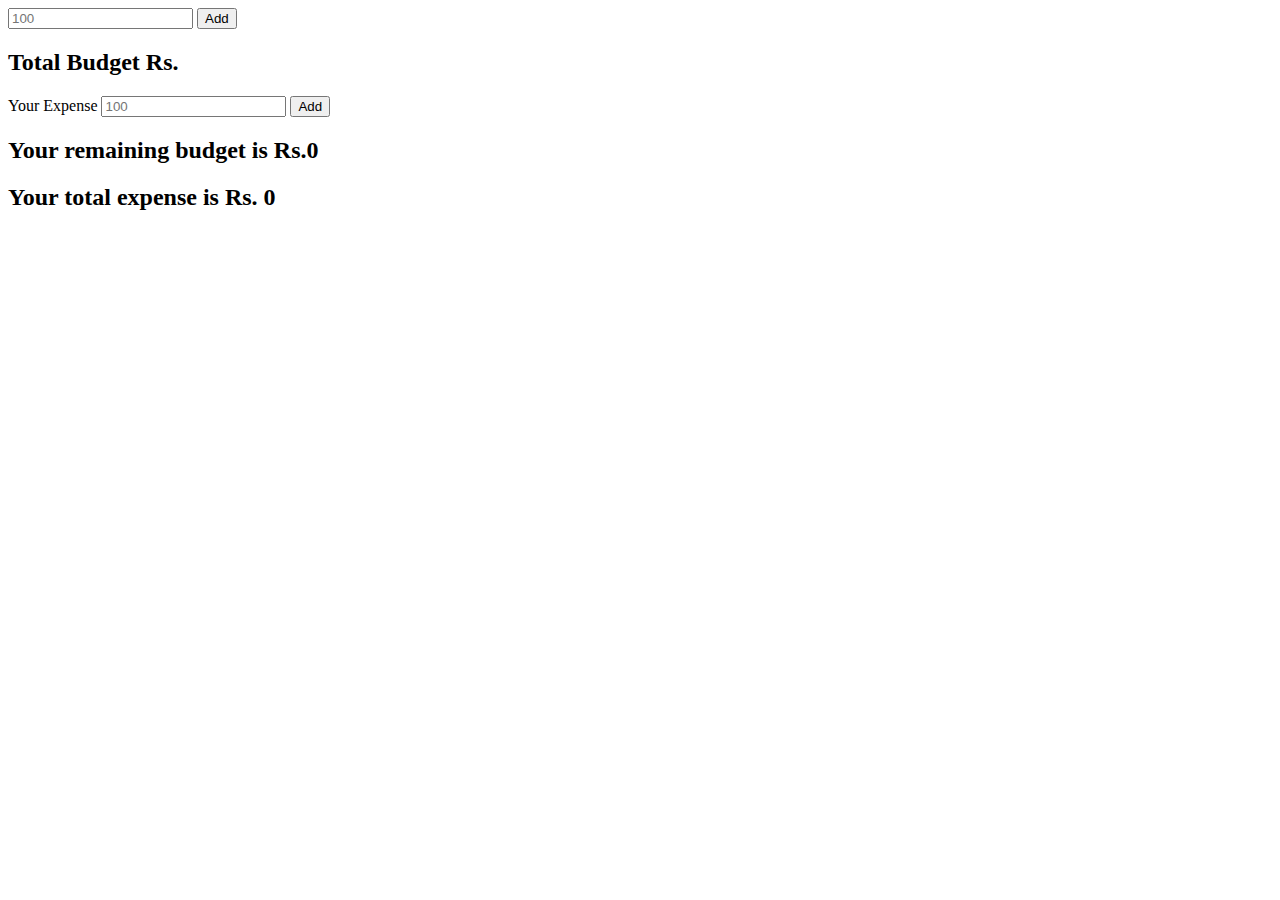
<file: expense-tracker/index.html>
<!DOCTYPE html>
<html lang="en">
  <head>
    <meta charset="UTF-8" />
    <meta name="viewport" content="width=device-width, initial-scale=1.0" />
    <title>Document</title>
  </head>
  <body>
    <form action="" class="add-budget">
      <input type="number" placeholder="100" />
      <button type="submit">Add</button>
    </form>

    <h2 class="total-budget">Total Budget Rs.<span></span></h2>

    <form action="" class="add-expense">
      <label for="title"> Your Expense </label>
      <input type="number" placeholder="100" />
      <button type="submit">Add</button>
    </form>

    <h2 class="remaining-budget">Your remaining budget is Rs.<span>0</span></h2>

    <h2 class="expense-total">Your total expense is Rs.<span> 0 </span></h2>

    <ul class="expense-list"></ul>

    <script src="script.js"></script>
  </body>
</html>
</file>
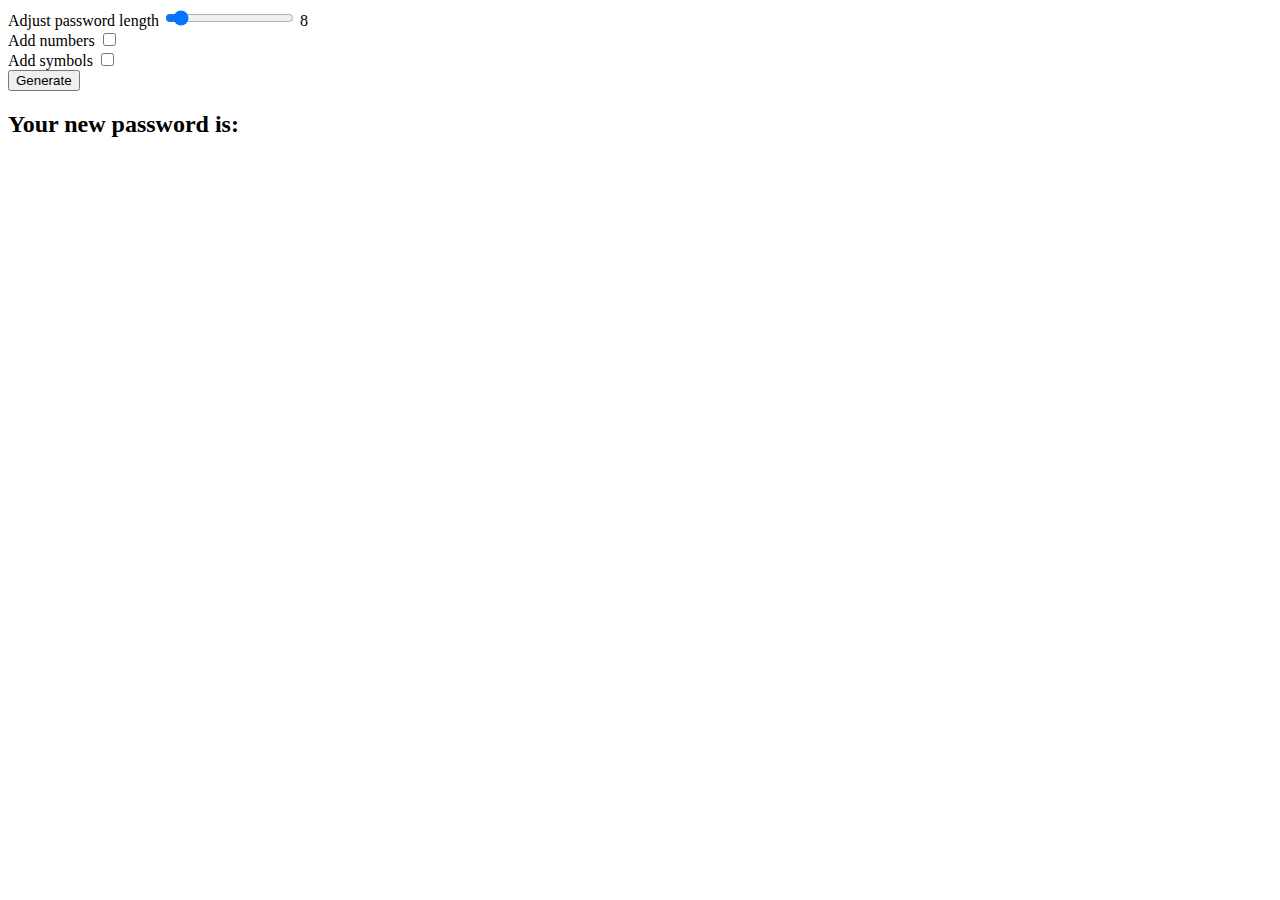
<file: password-generator/index.html>
<!DOCTYPE html>
<html lang="en">
  <head>
    <meta charset="UTF-8" />
    <meta name="viewport" content="width=device-width, initial-scale=1.0" />
    <title>Password Generator</title>
  </head>
  <body>
    <form class="password-length">
      <div class="form-item">
        <label for="title"> Adjust password length </label>
        <input type="range" min="1" max="100" value="8" />
        <span class="range-value">8</span>
      </div>

      <div class="form-item">
        <label for="title">Add numbers </label>
        <input type="checkbox" class="password-number" />
      </div>

      <div class="form-item">
        <label for="title">Add symbols </label>
        <input type="checkbox" class="password-symbol" />
      </div>
      <button type="submit">Generate</button>
    </form>

    <h2 class="password">Your new password is: <span></span></h2>
    <script src="script.js"></script>
  </body>
</html>
</file>
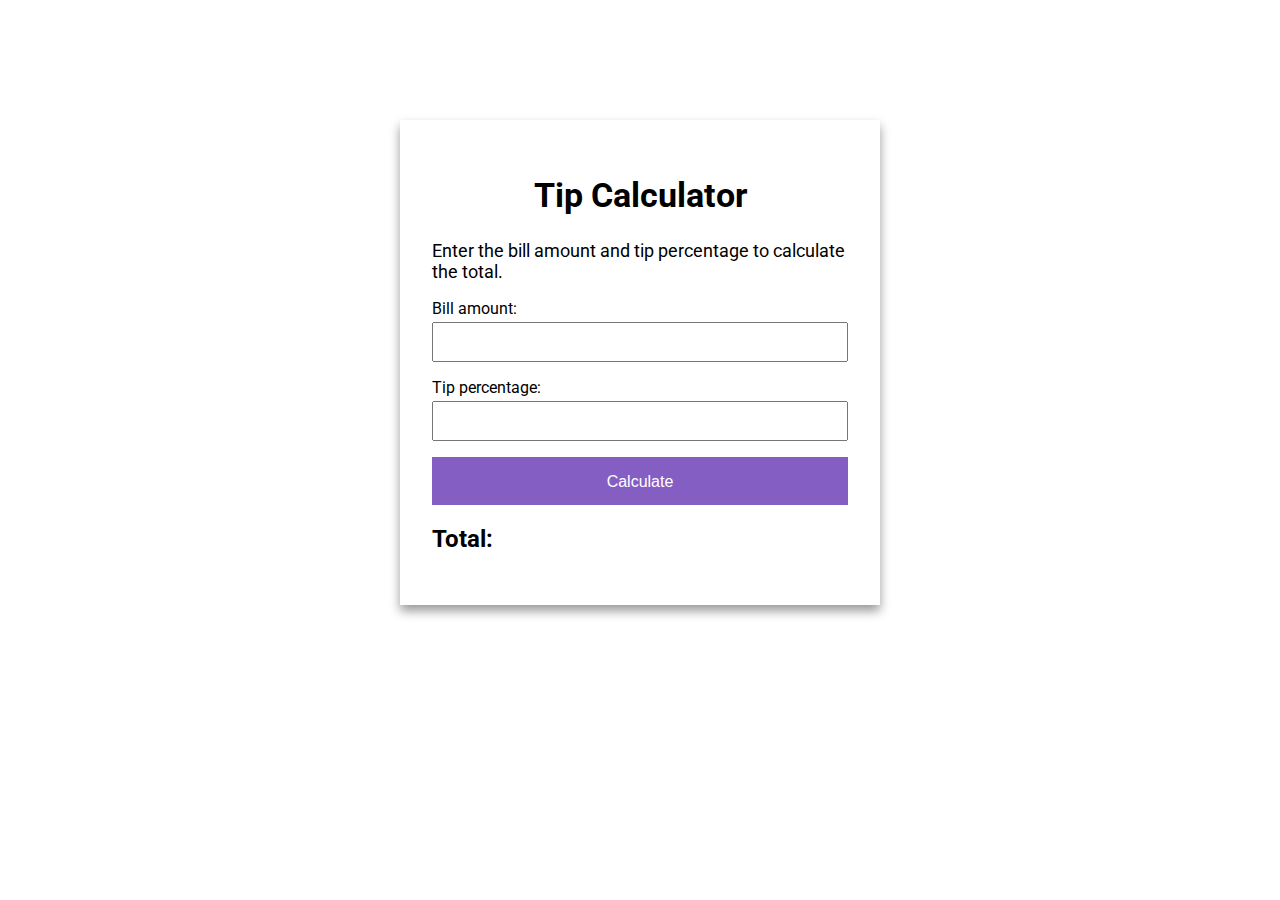
<file: tip-calculator/index.html>
<!DOCTYPE html>
<html lang="en">
<head>
  <link rel="stylesheet" href="style.css">
  <link href="https://fonts.googleapis.com/css2?family=Roboto:wght@100;300;400;500&display=swap" rel="stylesheet">
  <meta charset="UTF-8">
  <meta name="viewport" content="width=device-width, initial-scale=1.0">
  <title>Document</title>
</head>
<body>
  <div class="container">
    <h1 class = "title"> Tip Calculator </h1>
    <p class = "sub-title"> Enter the bill amount and tip percentage to calculate the total. </p>

    <form action="">
      <div class="form-item">
        <label for="title"> Bill amount: </label>
        <input type="number" class="amount">
      </div>

      <div class="form-item">
        <label for="title"> Tip percentage: </label>
        <input type="number" class="tip">
      </div>

      <button type="submit"> Calculate </button>
    </form>

    <h2 class="total"> Total: <span class="total-amount"></span> </h2>
  </div>

  <script src="script.js"></script>
</body>
</html>
</file>
<file: tip-calculator/style.css>
html {
  font-family: "Roboto", sans-serif;
}

.container {
  width: 480px;
  margin: 120px auto 0;
  padding: 32px;
  box-shadow: 0 6px 10px 0 rgba(0, 0, 0, 0.4);
  box-sizing: border-box;
}

.title {
  font-size: 34px;
  line-height: calc(34px * 1.2);
  text-align: center;
  margin-bottom: 24px;
}

.sub-title {
  font-size: 18px;
  line-height: calc(18px * 1.2);
  margin-bottom: 16px;
}

.form-item > * {
  display: block;
}

.form-item {
  margin-bottom: 16px;
}

.form-item label {
  font-size: 16px;
  line-height: calc(16px * 1.2);
  margin-bottom: 4px;
}

.form-item input {
  height: 40px;
  width: 100%;
  padding: 16px;
  box-sizing: border-box;
}

form button {
  font-size: 16px;
  line-height: calc(16px * 1.2);
  height: 48px;
  width: 100%;
  cursor: pointer;
  color: #fff;
  background-color: #845ec2;
  border: 0;
  outline: 0;
}

form button:hover {
  background-color: #9b89b3;
}
</file>
